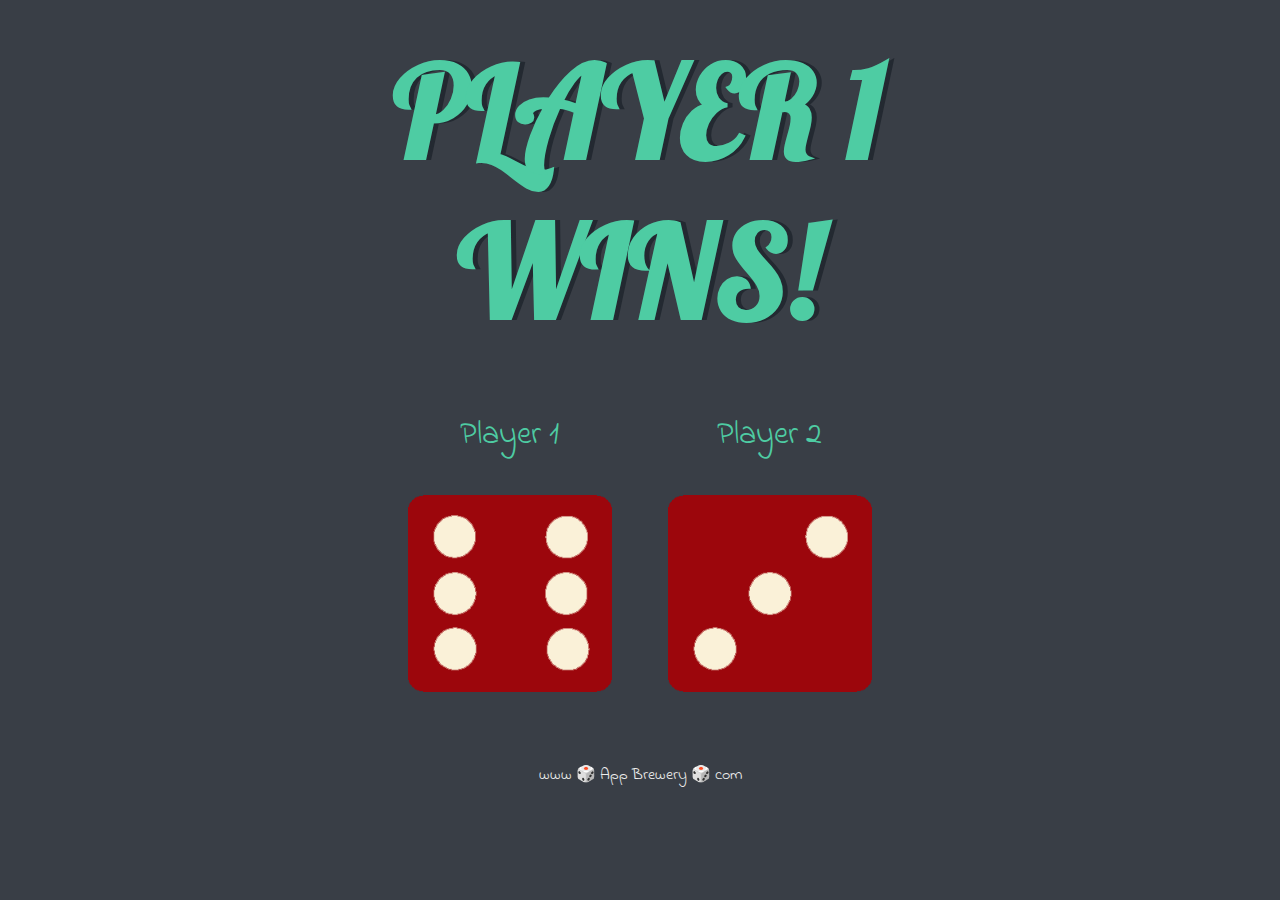
<file: dicecomplete/index.html>
<!DOCTYPE html>
<html lang="en" dir="ltr">
  <head>
    <meta charset="utf-8">
    <title>Dicee</title>
    <link rel="stylesheet" href="styles.css">
    <link href="https://fonts.googleapis.com/css?family=Indie+Flower|Lobster" rel="stylesheet">

  </head>
  <body >

    <div class="container">
      <h1>Refresh Me</h1>

      <div class="dice">
        <p>Player 1</p>
        <img class="img1" src="images/dice6.png">
      </div>

      <div class="dice">
        <p>Player 2</p>
        <img class="img2" src="images/dice6.png">
      </div>

    </div>

<script src="index.js" charset="utf-8"></script>
  </body>

  <footer>
    www 🎲 App Brewery 🎲 com
  </footer>
</html>
</file>
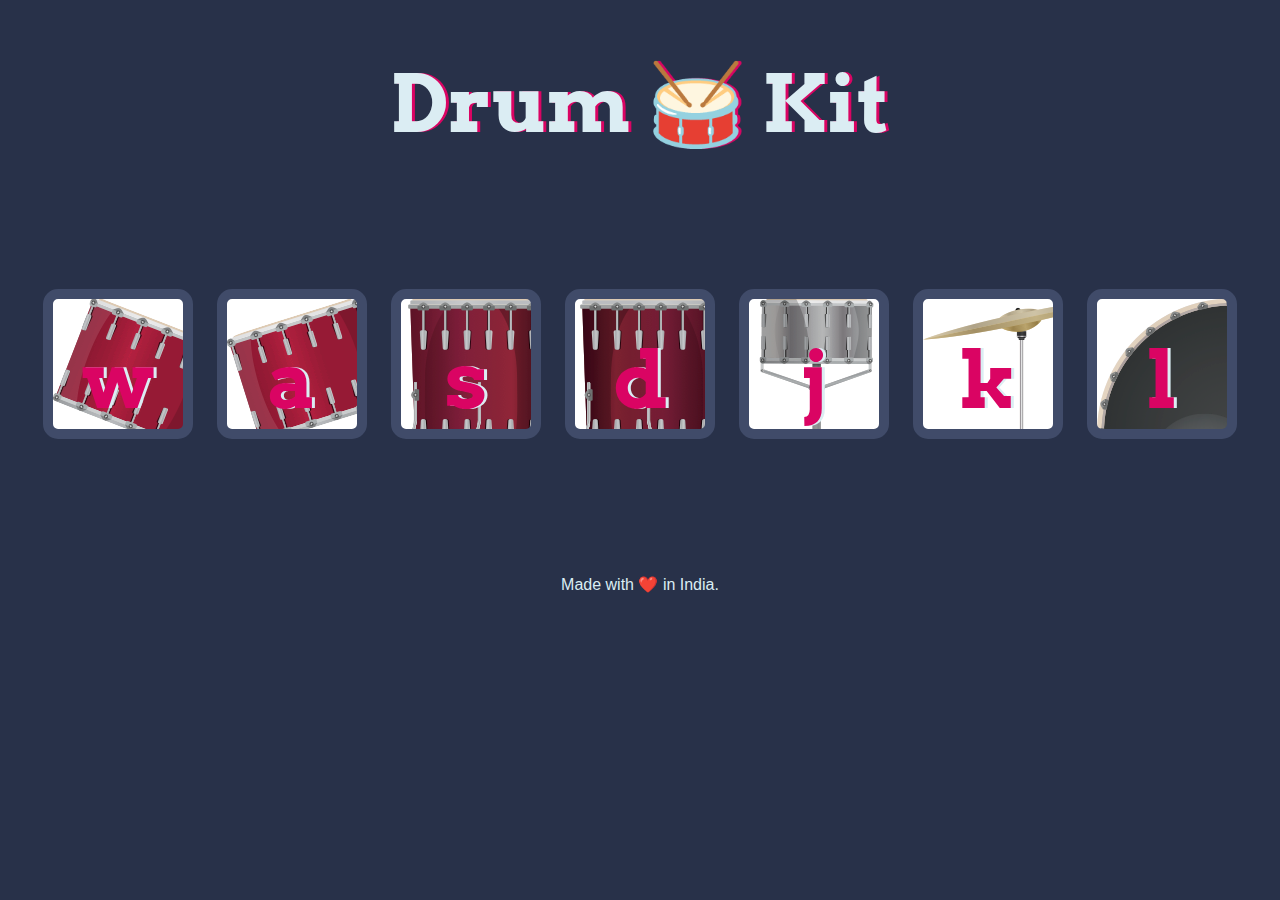
<file: drumkit/index.html>
<!DOCTYPE html>
<html lang="en" dir="ltr">

<head>
  <meta charset="utf-8">
  <title>Drum Kit</title>
  <link rel="stylesheet" href="styles.css">
  <link href="https://fonts.googleapis.com/css?family=Arvo" rel="stylesheet">
</head>

<body>

  <h1 id="title">Drum 🥁 Kit</h1>
  <div class="set">
    <button class="w drum">w</button>
    <button class="a drum">a</button>
    <button class="s drum">s</button>
    <button class="d drum">d</button>
    <button class="j drum">j</button>
    <button class="k drum">k</button>
    <button class="l drum">l</button>
  </div>


  <footer>
    Made with ❤️ in India.
  </footer>

  <script src="index.js" charset="utf-8"></script>
</body>

</html>
</file>
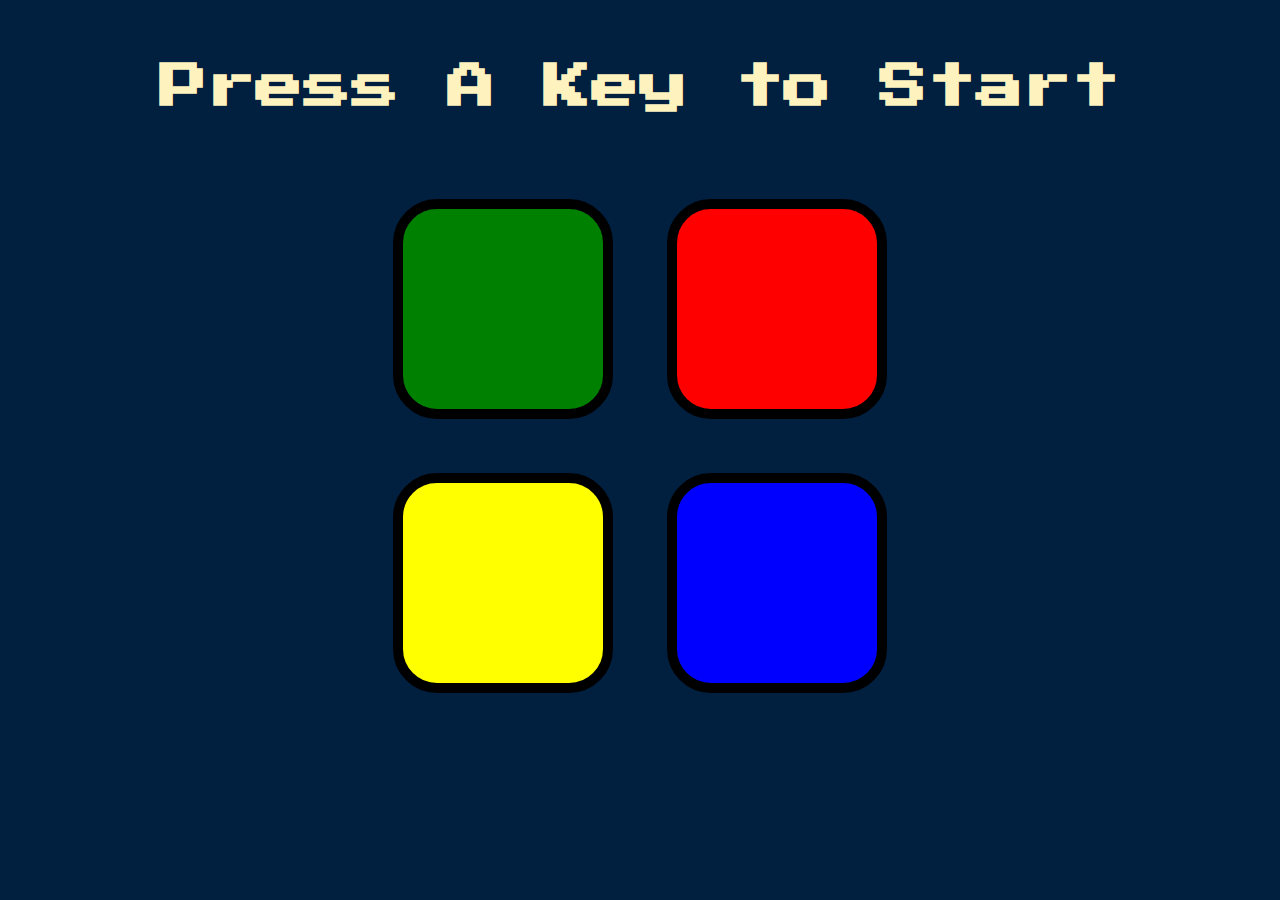
<file: simongame/index.html>
<!DOCTYPE html>
<html lang="en" dir="ltr">

<head>
  <meta charset="utf-8">
  <title>Simon</title>
  <link rel="stylesheet" href="styles.css">
  <link href="https://fonts.googleapis.com/css?family=Press+Start+2P" rel="stylesheet">
</head>

<body>
  <h1 id="level-title">Press A Key to Start</h1>
  <div class="container">
    <div lass="row">

      <div type="button" id="green" class="btn green">

      </div>

      <div type="button" id="red" class="btn red">

      </div>
    </div>

    <div class="row">

      <div type="button" id="yellow" class="btn yellow">

      </div>
      <div type="button" id="blue" class="btn blue">

      </div>

    </div>

  </div>

  <script src="https://ajax.googleapis.com/ajax/libs/jquery/3.3.1/jquery.min.js"></script>
  <script src="game.js" charset="utf-8"></script>

</body>

</html>
</file>
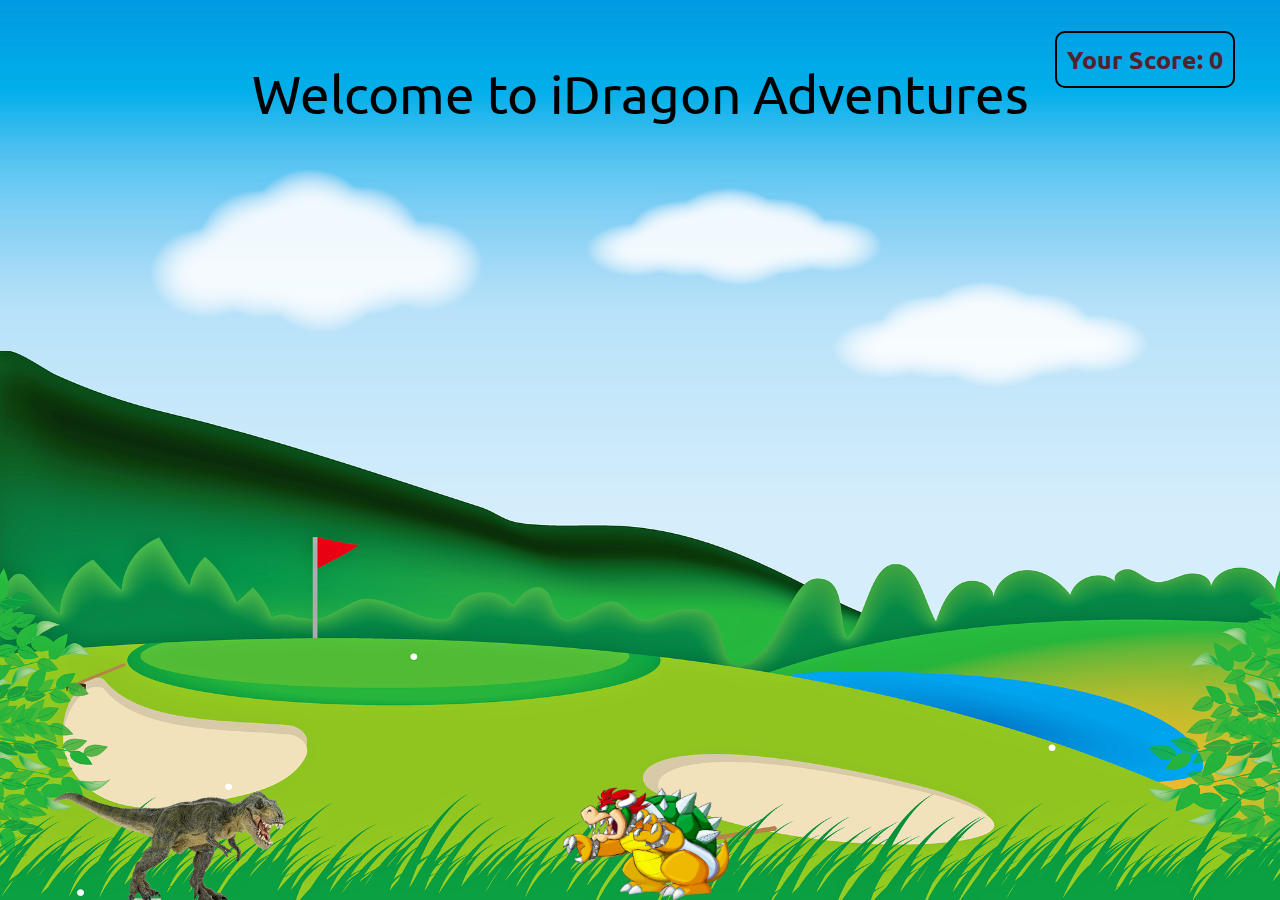
<file: dragon/dragongame.html>
<!DOCTYPE html>
<html lang="en">
<head>
    <meta charset="UTF-8">
    <meta name="viewport" content="width=device-width, initial-scale=1.0">
    <title>iDragon - JavaScript Game</title>
    <link href="https://fonts.googleapis.com/css2?family=Ubuntu:wght@300&display=swap" rel="stylesheet">
    <link rel="stylesheet" href="style.css">
    <script src="script.js"></script>
</head>
<body>
    <div class="gameContainer">
        <div class="gameOver">Welcome to iDragon Adventures</div>
        <!-- <div class="gameOver">Welcome to iDragon - Created by Harry</div> -->
        <div class="dino"></div>
        <div id="scoreCont">Your Score: 0</div>
        <div class="obstacle obstacleAni"></div>
    </div>
</body>
</html>
</file>
<file: dicecomplete/styles.css>
.container {
  width: 70%;
  margin: auto;
  text-align: center;
}

.dice {
  text-align: center;
  display: inline-block;

}

body {
  background-color: #393E46;
}

h1 {
  margin: 30px;
  font-family: 'Lobster', cursive;
  text-shadow: 5px 0 #232931;
  font-size: 8rem;
  color: #4ECCA3;
}

p {
  font-size: 2rem;
  color: #4ECCA3;
  font-family: 'Indie Flower', cursive;
}

img {
  width: 80%;
}

footer {
  margin-top: 5%;
  color: #EEEEEE;
  text-align: center;
  font-family: 'Indie Flower', cursive;

}
</file>
<file: drumkit/styles.css>
body {
  text-align: center;
  background-color: #283149;
}

h1 {
  font-size: 5rem;
  color: #DBEDF3;
  font-family: "Arvo", cursive;
  text-shadow: 3px 0 #DA0463;

}

footer {
  color: #DBEDF3;
  font-family: sans-serif;
}

.w {
background-image: url("images/tom1.png");
}

.a {
  background-image: url("images/tom2.png");

}

.s {
background-image: url("images/tom3.png");
}

.d {
background-image: url("images/tom4.png");
}

.j {
background-image: url("images/snare.png");
}

.k {
background-image: url("images/crash.png");
}

.l {
background-image: url("images/kick.png");
}

.set {
  margin: 10% auto;
}

.game-over {
  background-color: red;
  opacity: 0.8;
}

.pressed {
  box-shadow: 0 3px 4px 0 #DBEDF3;
  opacity: 0.5;
}

.red {
  color: red;
}

.drum {
  outline: none;
  border: 10px solid #404B69;
  font-size: 5rem;
  font-family: 'Arvo', cursive;
  line-height: 2;
  font-weight: 900;
  color: #DA0463;
  text-shadow: 3px 0 #DBEDF3;
  border-radius: 15px;
  display: inline-block;
  width: 150px;
  height: 150px;
  text-align: center;
  margin: 10px;
  background-color: white;
}
</file>
<file: simongame/styles.css>
body {
  text-align: center;
  background-color: #011F3F;
}

#level-title {
  font-family: 'Press Start 2P', cursive;
  font-size: 3rem;
  margin:  5%;
  color: #FEF2BF;
}

.container {
  display: block;
  width: 50%;
  margin: auto;

}

.btn {
  margin: 25px;
  display: inline-block;
  height: 200px;
  width: 200px;
  border: 10px solid black;
  border-radius: 20%;
}

.game-over {
  background-color: red;
  opacity: 0.8;
}

.red {
  background-color: red;
}

.green {
  background-color: green;
}

.blue {
  background-color: blue;
}

.yellow {
  background-color: yellow;
}

.pressed {
  box-shadow: 0 0 20px white;
  background-color: grey;
}
</file>
<file: dragon/style.css>
*{
    margin: 0;
    padding:0;
}
body{
    background-color: red;
    overflow: hidden;
}
.gameContainer{
    background-image: url(bg.png);
    background-repeat: no-repeat;
    background-size: 100vw 100vh;
    width: 100%;
    height: 100vh;
}

.dino{
    background-image: url(dino.png);
    background-repeat: no-repeat;
    background-size: cover;
    width: 233px;
    height: 114px;
    position: absolute;
    bottom:0;
    left: 52px;
}

.obstacle{
    width: 166px;
    height: 113px;
    background-image: url(dragon.png);
    background-size: cover;
    position: absolute;
    bottom: 0;
    left: 44vw;
}

.animateDino{
    animation: dino 0.6s linear;
}

.obstacleAni{
    animation: obstacleAni 5s linear infinite;
}

.gameOver{
    position: relative;
    top:63px;
    font-size: 53px;
    text-align: center; 
    font-family: 'Ubuntu', sans-serif;
}

#scoreCont{
    font-size: 25px;
    color: #54212f;
    font-weight: bold;
    position: absolute;
    right: 45px;
    top: 31px;
    border: 2px solid black;
    padding: 10px;
    font-family: 'Ubuntu', sans-serif;
    border-radius: 10px;
}

@keyframes dino{
    0%{
        bottom: 0;
    }
    50%{
        bottom: 422px;
    }
    100%{
        bottom: 0; 
    }
}

@keyframes obstacleAni{
    0%{
        left: 100vw;
    }
    100%{
        left: -10vw;
    }
}
</file>
